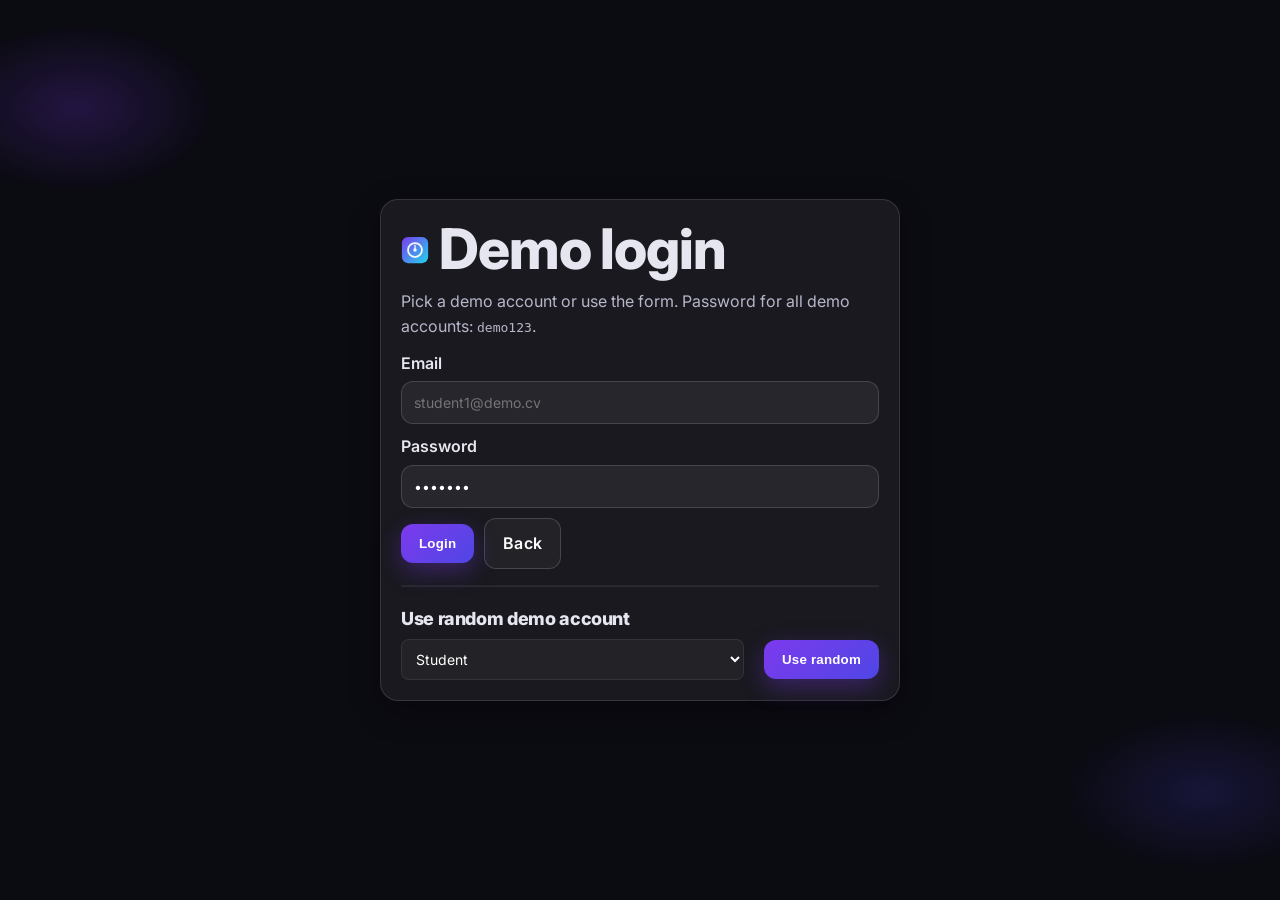
<file: auth/login.html>
<!doctype html>
<html lang="en">
  <head>
    <meta charset="utf-8" />
    <meta name="viewport" content="width=device-width, initial-scale=1" />
    <title>ChronoVize — Demo Login</title>
    <link href="https://fonts.googleapis.com/css2?family=Inter:wght@300;400;500;600;700;800&display=swap" rel="stylesheet">
    <link rel="stylesheet" href="../css/style.css" />
    <style>
      .login-wrap { min-height: 100dvh; display: grid; place-items: center; padding: 28px 12px; }
  .login-card { width: min(520px, 92vw); background: var(--surface); border: 1px solid rgba(255,255,255,.12); border-radius: 18px; padding: 20px; box-shadow: var(--shadow-1); }
  /* login transition */
  body.logging-in::before{ content:''; position:fixed; inset:0; background:rgba(0,0,0,0.6); backdrop-filter: blur(4px); z-index:9998; }
  body.logging-in .login-card{ transform: scale(0.92) translateY(40px); opacity:0; transition: transform 0.48s cubic-bezier(.7,.2,.2,1), opacity 0.36s; }
      .login-card header { display: flex; align-items: center; gap: 10px; margin-bottom: 10px; }
      .field { display: grid; gap: 6px; margin: 10px 0; }
      .field input, .field select { background: rgba(255,255,255,.06); border: 1px solid rgba(255,255,255,.14); border-radius: 12px; padding: 12px; color: #fff; }
      .row { display:flex; gap:10px; align-items:center; flex-wrap: wrap; }
      .demo-list { margin-top: 10px; display: grid; gap: 8px; max-height: 220px; overflow: auto; border-top: 1px dashed rgba(255,255,255,.12); padding-top: 10px; }
      .demo-item { display:flex; justify-content: space-between; align-items:center; background: rgba(255,255,255,.06); border: 1px solid rgba(255,255,255,.1); border-radius: 10px; padding: 10px; }
      .demo-item button { white-space: nowrap; }
    </style>
  </head>
  <body>
    <main class="login-wrap">
      <section class="login-card">
        <header>
          <img src="../assets/logo.svg" alt="ChronoVize" width="28" height="28" />
          <h1 style="margin:0">Demo login</h1>
        </header>
        <p class="muted">Pick a demo account or use the form. Password for all demo accounts: <code>demo123</code>.</p>

        <form id="loginForm">
          <div class="field">
            <label for="email">Email</label>
            <input type="email" id="email" name="email" placeholder="student1@demo.cv" required />
          </div>
          <div class="field">
            <label for="password">Password</label>
            <input type="password" id="password" name="password" value="demo123" required />
          </div>
          <div class="row" style="margin-top:10px">
            <button class="btn btn-gradient" type="submit" id="mainLoginBtn">Login</button>
            <a class="btn btn-outline" href="../index.html">Back</a>
          </div>
        </form>

        <hr style="border-color: rgba(255,255,255,.08); margin: 16px 0" />

        <div style="margin-top:18px;">
          <h4 style="margin:8px 0 6px 0">Use random demo account</h4>
          <div class="row" style="align-items:center;">
            <select id="randomType" style="flex:1;padding:10px;border-radius:8px;background:rgba(255,255,255,.04);border:1px solid rgba(255,255,255,.08);color:#fff;">
              <option value="student">Student</option>
              <option value="employer">Employer</option>
            </select>
            <button id="useRandomBtn" class="btn btn-gradient" type="button" style="margin-left:10px;">Use random</button>
          </div>
        </div>
      </section>
    </main>
    <script src="../js/demo-auth.js"></script>
    <script>
      const f = document.getElementById('loginForm');
      f.addEventListener('submit', async (e)=>{
        e.preventDefault();
        const email = f.email.value.trim();
        const password = f.password.value;
        try { await window.demoLogin(email, password); } catch (err){ alert(err.message || 'Login failed'); }
      });
      const useRandomBtn = document.getElementById('useRandomBtn');
      const randomType = document.getElementById('randomType');
      useRandomBtn.addEventListener('click', ()=>{
        const type = randomType.value;
        const accounts = (window.demoAccounts || []).filter(a=> a.type===type);
        if(accounts.length===0) return alert('No demo accounts available for selected type');
        const choice = accounts[Math.floor(Math.random()*accounts.length)];
        window.demoLogin(choice.email, 'demo123');
      });

      // On main login, ask if user wants to login as student or employer
      document.getElementById('mainLoginBtn').addEventListener('click', async (e)=>{
        e.preventDefault();
        const email = f.email.value.trim();
        const password = f.password.value;
        const type = await new Promise(resolve=>{
          const modal = document.createElement('div');
          modal.style = 'position:fixed;inset:0;z-index:9999;background:rgba(0,0,0,0.45);display:flex;align-items:center;justify-content:center;animation:fadeInModal 0.4s;';
          modal.innerHTML = `<div style="background:#18181b;padding:32px 28px;border-radius:16px;box-shadow:0 2px 24px #0006;min-width:260px;text-align:center;animation:popInModal 0.4s;">
            <h3 style="margin-bottom:18px;">Login as:</h3>
            <button id="modalStudent" class="btn btn-gradient" style="margin:0 8px 0 0;">Student</button>
            <button id="modalEmployer" class="btn btn-outline" style="margin:0 0 0 8px;">Employer</button>
          </div>`;
          const style = document.createElement('style');
          style.textContent = `@keyframes fadeInModal{from{opacity:0}to{opacity:1}}@keyframes popInModal{from{transform:scale(0.8)}to{transform:scale(1)}}`;
          document.head.appendChild(style);
          document.body.appendChild(modal);
          modal.querySelector('#modalStudent').onclick = ()=>{ resolve('student'); modal.remove(); style.remove(); };
          modal.querySelector('#modalEmployer').onclick = ()=>{ resolve('employer'); modal.remove(); style.remove(); };
        });
        // Find matching account type
        const accounts = (window.demoAccounts || []).filter(a=> a.type===type);
        const user = accounts.find(a=> a.email.toLowerCase() === email.toLowerCase());
        if(!user) return alert('No matching account for selected type');
        // Animate login card out before redirect using a class on body
        document.body.classList.add('logging-in');
        setTimeout(async ()=>{
          try { await window.demoLogin(user.email, password); } catch (err){ alert(err.message || 'Login failed'); }
        }, 420);
      });
    </script>
  </body>
  </html>
</file>
<file: css/style.css>
/* ChronoVize — Global Styles and Theme */
:root {
  --bg: #0b0b12;
  --bg-alt: #0f0f19;
  --surface: rgba(255,255,255,0.06);
  --surface-elevated: rgba(255,255,255,0.08);
  --text: #e6e6f0;
  --muted: #b7b7ca;
  --primary: #7c3aed; /* violet-600 */
  --primary-2: #4f46e5; /* indigo-600 */
  --primary-light: rgba(124,58,237,0.15);
  --accent: #22d3ee; /* cyan-400 */
  --danger: #ef4444;
  --success: #10b981;
  --warning: #f59e0b;
  --radius: 14px;
  --shadow-1: 0 10px 30px rgba(0,0,0,.35);
  --shadow-2: 0 8px 24px rgba(124,58,237,.35);
  --glass: rgba(255,255,255,0.08);
  --ring: 0 0 0 3px rgba(124,58,237,.35);
  --card-gradient: radial-gradient(400px 140px at 50% 0%, rgba(124,58,237,.2), transparent);
  --spacing-1: 6px; --spacing-2: 10px; --spacing-3: 14px; --spacing-4: 18px; --spacing-5: 24px; --spacing-6: 32px; --spacing-7: 48px; --spacing-8: 64px;
}

* { 
  box-sizing: border-box;
}

html, body { 
  height: 100%; 
}

body {
  margin: 0;
  font-family: 'Inter', system-ui, -apple-system, Segoe UI, Roboto, Ubuntu, Cantarell, Noto Sans, Arial, "Apple Color Emoji", "Segoe UI Emoji";
  /* Use a flat base background so the global hero overlay becomes the single
     visual source of the purple tint. This prevents stacked radial backgrounds
     from producing visible bands. */
  background: var(--bg) !important;
  color: var(--text);
  line-height: 1.55;
  -webkit-font-smoothing: antialiased;
  -moz-osx-font-smoothing: grayscale;
  text-rendering: optimizeLegibility;
}

/* Global hero tint overlay: make the whole page share the hero's purple blobs */
body::before{
  content: '';
  position: fixed;
  inset: 0;
  /* sit above page backgrounds but beneath content */
  z-index: 1;
  pointer-events: none;
  /* slightly stronger hero blobs so they mask leftover variations */
  background-image:
    radial-gradient(700px 420px at 6% 12%, rgba(124,58,237,0.22), transparent 20%),
    radial-gradient(640px 360px at 94% 88%, rgba(79,70,229,0.18), transparent 22%);
  mix-blend-mode: normal;
}

/* Ensure main content sits above the global overlay */
.container, .site-header, .hero-section, .section-padding, .alt { position: relative; z-index: 2; }

/* Typography baseline */
h1, h2, h3, h4 { font-weight: 800; letter-spacing: -0.02em; margin: 0 0 8px; }
h1 { font-size: clamp(32px, 5.4vw, 56px); line-height: 1.05; }
h2 { font-size: clamp(24px, 3vw, 32px); line-height: 1.12; }
h3 { font-size: 20px; }
h4 { font-size: 18px; }
p { margin: 0 0 12px; }
ul, ol { margin: 0 0 12px; padding-left: 18px; }
a { color: #c5c5ff; text-underline-offset: 3px; }
a:hover { color: #fff; }
img { max-width: 100%; height: auto; }

.container {
  width: min(1100px, 92vw);
  margin: 0 auto;
}

.skip-link {
  position: absolute;
  left: -9999px;
  top: 0;
  background: #fff;
  color: #000;
  padding: 8px 12px;
  border-radius: 6px;
}
.skip-link:focus { left: 12px; top: 12px; z-index: 10000; }

.glass { backdrop-filter: saturate(160%) blur(10px); background: var(--glass); }

.site-header {
  position: sticky; top: 0; z-index: 1000; border-bottom: 1px solid rgba(255,255,255,.06);
}
.nav { display: grid; grid-template-columns: 1fr auto 1fr; align-items: center; gap: 16px; padding: 14px 0; }
.nav-brand { display: inline-flex; align-items: center; gap: 10px; font-weight: 700; color: var(--text); text-decoration: none; letter-spacing: .2px; }
.nav-brand img { filter: drop-shadow(0 4px 10px rgba(124,58,237,.5)); }
.nav-links { list-style: none; display: flex; gap: 20px; margin: 0; padding: 0; justify-content: center; }
.nav-link { color: var(--muted); text-decoration: none; font-weight: 500; }
.nav-link:hover { color: #fff; }
.nav-actions { display: flex; gap: 10px; justify-content: end; }

.nav-toggle { display: none; width: 44px; height: 44px; border: 1px solid rgba(255,255,255,.15); border-radius: 10px; background: transparent; color: #fff; align-items: center; justify-content: center; }
.nav-toggle .bar { display: block; width: 20px; height: 2px; background: #fff; margin: 3px auto; border-radius: 2px; }

.nav-menu { display: contents; }

/* Buttons */
.btn { appearance: none; border: 0; border-radius: 12px; padding: 12px 18px; font-weight: 600; letter-spacing: .2px; cursor: pointer; text-decoration: none; display: inline-flex; align-items: center; gap: 10px; transition: transform .15s ease, box-shadow .15s ease, background .2s ease, filter .2s ease; }
.btn:active { transform: translateY(1px); }
.btn:focus-visible { outline: none; box-shadow: var(--ring); }
.btn-small { padding: 8px 12px; border-radius: 10px; font-size: 14px; }
.btn-ghost { background: transparent; border: 1px solid rgba(255,255,255,.2); color: #fff; }
.btn-outline { background: rgba(255,255,255,.04); border: 1px solid rgba(255,255,255,.16); color: #fff; }
.btn-gradient { background: linear-gradient(135deg, var(--primary), var(--primary-2)); color: #fff; box-shadow: var(--shadow-2); }
.btn-gradient:hover { filter: brightness(1.08); }

.badge { display: inline-block; padding: 6px 10px; border-radius: 999px; background: rgba(255,255,255,.06); color: #fff; font-size: 12px; font-weight: 600; letter-spacing: .3px; }
.badge.glow { box-shadow: 0 0 0 2px rgba(124,58,237,.2), 0 10px 30px rgba(124,58,237,.35) inset; }
.badge.success { background: rgba(16,185,129,.18); border: 1px solid rgba(16,185,129,.35); }
.badge.warn { background: rgba(245,158,11,.18); border: 1px solid rgba(245,158,11,.35); }
.badge.info { background: rgba(59,130,246,.18); border: 1px solid rgba(59,130,246,.35); }

.section-padding { padding: 96px 0; }
.alt { 
  background: linear-gradient(180deg, var(--primary-light), transparent 60%); 
  position: relative;
  margin: 48px 0;
}

/* Smooth section blending: subtle inset fades so adjacent sections don't show hard color cutoffs */
.section-padding, .alt, .hero-section {
  position: relative;
  /* remove inset fades — they produced visible horizontal bands; keep sections visually uniform */
  box-shadow: none !important;
}

/* Slightly stronger tint for alt sections to blend their purple tone into neighbors */
.alt {
  box-shadow: inset 0 60px 80px -60px rgba(79,70,229,0.06), inset 0 -60px 80px -60px rgba(11,11,18,0.045);
}

/* Apply the same purple tint used in the hero to other landing sections so they blend visually */
.section-padding::before,
.features-grid::before,
.testimonials-grid::before,
.pricing-grid::before,
.stats-grid::before {
  content: '';
  position: absolute;
  inset: 0;
  pointer-events: none;
  z-index: 0;
  /* two soft radial highlights left/right using theme colors */
  background-image:
    radial-gradient(500px 220px at 6% 20%, rgba(124,58,237,0.14), transparent 20%),
    radial-gradient(420px 180px at 94% 80%, rgba(79,70,229,0.10), transparent 22%);
}

/* Ensure section content sits above the overlay */
.section-padding > .container,
.alt > .container,
.hero-section > .container,
.features-grid,
.testimonials-grid,
.pricing-grid,
.stats-grid {
  position: relative;
  z-index: 1;
}

/* Override any section-specific backgrounds so the global hero tint shows uniformly */
.alt { background: transparent !important; }
.section-padding { background: transparent !important; }

/* Remove local pseudo overlays we added earlier so sections don't have different tints */
.section-padding::before,
.features-grid::before,
.testimonials-grid::before,
.pricing-grid::before,
.stats-grid::before {
  content: none !important;
  background: transparent !important;
}

/* Make major structural containers transparent so the global hero tint is visible
   (this prevents semi-opaque section bands from altering the perceived color) */
.site-header, .site-footer, .pricing-trust, .cta-band, .hero-bg, .pricing-grid {
  background: transparent !important;
  border-color: transparent !important;
}

/* Restore card backgrounds/shadows so content retains depth while sections remain uniformly tinted */
.testimonial {
  background: var(--card-gradient), var(--surface);
  border: 1px solid rgba(255,255,255,.08);
  box-shadow: var(--shadow-1);
}
.testimonial::before { content: ''; position: absolute; inset:0; background: var(--card-gradient); pointer-events:none; opacity:0.5; }
.price-card {
  background: var(--card-gradient), var(--surface);
  border: 1px solid rgba(255,255,255,.08);
  box-shadow: var(--shadow-2);
}
.faq-list details {
  background: var(--card-gradient), var(--surface);
  border: 1px solid rgba(255,255,255,.12);
}

/* Hero */
.hero-section { 
  position: relative; 
  overflow: clip; 
  /* Reduced vertical padding to tighten visual rhythm on landing */
  padding: 72px 0 80px 0;
}
.hero-bg { position: absolute; inset: 0; pointer-events: none; }
.grid-overlay { position: absolute; inset: 0; background-image: linear-gradient(rgba(255,255,255,.04) 1px, transparent 1px), linear-gradient(90deg, rgba(255,255,255,.04) 1px, transparent 1px); background-size: 40px 40px; mask-image: linear-gradient(to bottom, #000, #0000); }
.blob { 
  position: absolute; 
  width: 600px; 
  height: 600px; 
  filter: blur(60px) saturate(140%); 
  opacity: .45; 
  border-radius: 50%; 
  animation: float 12s ease-in-out infinite; 
  will-change: transform;
}
.blob-1 { 
  top: -150px; 
  left: -120px; 
  background: radial-gradient(circle at 30% 30%, #7c3aed, #4f46e5); 
  animation: blob-float-1 20s ease-in-out infinite, blob-pulse-1 8s ease-in-out infinite;
}
.blob-2 { 
  top: -200px; 
  right: -120px; 
  background: radial-gradient(circle at 70% 40%, #4f46e5, #7c3aed); 
  animation: blob-float-2 25s ease-in-out infinite, blob-pulse-2 12s ease-in-out infinite;
}

.hero-grid { display: grid; grid-template-columns: 1.2fr 1fr; align-items: center; gap: 40px; min-height: clamp(560px, 80vh, 800px); }
.hero-title { font-size: clamp(36px, 6vw, 68px); line-height: 1.02; margin: 0 0 14px; letter-spacing: -0.02em; }
.hero-sub { font-size: clamp(16px, 1.8vw, 20px); color: var(--muted); margin: 0 0 22px; }
.hero-ctas { display: flex; gap: 12px; margin: 18px 0 12px; flex-wrap: wrap; }
.hero-badges { display: flex; gap: 10px; flex-wrap: wrap; margin-top: 14px; }
.hero-visual { perspective: 1400px; }

.phone-stack { 
  position: relative; 
  transform-style: preserve-3d;
  will-change: transform;
}

.phone { 
  width: 320px; 
  background: rgba(0,0,0,.4); 
  border: 1px solid rgba(255,255,255,.12); 
  border-radius: 28px; 
  box-shadow: var(--shadow-1); 
  transform: rotateX(8deg) rotateY(-8deg) rotateZ(1deg);
  will-change: transform;
  backface-visibility: hidden;
  transform-origin: center center;
}

.phone.ui-card { padding: 14px; }

.phone.card-2 { 
  position: absolute; 
  left: 200px; 
  top: 120px; 
  transform: rotateX(6deg) rotateY(-18deg) rotateZ(-6deg) scale(.92); 
  opacity: .9;
  will-change: transform;
  backface-visibility: hidden;
}
.ui-top { display: flex; gap: 6px; }
.dot { width: 8px; height: 8px; background: rgba(255,255,255,.5); border-radius: 50%; display: inline-block; }
.ui-body h3 { margin: 8px 0 6px; font-size: 16px; }
.ui-list { margin: 0 0 10px; padding-left: 16px; color: var(--muted); }

/* Stats */
.stats-grid { 
  display: grid; 
  grid-template-columns: repeat(auto-fit, minmax(180px, 1fr));
  gap: 16px; /* slightly tighter gap to reduce excessive whitespace */
  margin: 16px auto 28px; /* pull it closer to hero and next section */
  max-width: 1100px; /* keep cards a comfortable size */
  align-items: stretch;
}
.stat-card { 
  /* darker, more contrasting translucent card to separate from purple background */
  background: linear-gradient(180deg, rgba(20,12,30,0.62), rgba(10,6,18,0.5));
  border: 1px solid rgba(255,255,255,0.06);
  border-radius: 12px; 
  padding: 18px 16px; /* tightened padding */
  text-align: center; 
  box-shadow: 0 10px 30px rgba(0,0,0,.45); 
  transition: transform .18s ease, box-shadow .18s ease;
  position: relative;
  overflow: hidden;
  backdrop-filter: blur(6px);
}
.stat-card::before {
  content: '';
  position: absolute;
  top: 0;
  left: 0;
  right: 0;
  height: 1px;
  background: linear-gradient(90deg, transparent, rgba(124,58,237,.4), transparent);
  opacity: 0.6;
}
.stat-card:hover {
  transform: translateY(-2px);
  box-shadow: var(--shadow-2);
}
.stat-number { 
  font-size: clamp(26px, 4vw, 40px); 
  font-weight: 800; 
  letter-spacing: -.02em; 
  margin-bottom: 6px; 
  position: relative;
  z-index: 1;
  color: #ffffff; /* stronger contrast for numbers */
  text-shadow: 0 2px 6px rgba(0,0,0,.55);
}
.stat-label { 
  color: var(--muted); 
  font-weight: 500; 
  line-height: 1.4; 
  position: relative;
  z-index: 1;
}

/* Features */
.section-head { 
  text-align: center; 
  max-width: 760px; 
  margin: 0 auto 48px; /* Increased bottom margin for better spacing */
}
.section-head p { color: var(--muted); }
.features-grid { 
  display: grid; 
  grid-template-columns: repeat(auto-fit, minmax(240px, 1fr));
  gap: 20px; 
  max-width: 1100px;
  margin: 0 auto;
}
.feature-card { 
  background: linear-gradient(180deg, rgba(20,12,30,0.28), rgba(10,6,18,0.22));
  border-radius: 12px; 
  padding: 20px; /* slightly reduced padding for visual balance */
  box-shadow: 0 10px 26px rgba(0,0,0,.42); 
  min-height: 140px; 
  border: 1px solid rgba(255,255,255,.06); 
  transition: border-color .18s ease, box-shadow .18s ease, transform .18s ease; 
  position: relative;
  overflow: hidden;
}
.feature-card::before {
  content: '';
  position: absolute;
  top: 0;
  left: 0;
  right: 0;
  height: 1px;
  background: linear-gradient(90deg, transparent, rgba(124,58,237,.4), transparent);
  opacity: 0.6;
}
.feature-card:hover { 
  border-color: rgba(124,58,237,.35); 
  box-shadow: 0 18px 40px rgba(0,0,0,.45), 0 0 0 1px rgba(124,58,237,.18) inset; 
  transform: translateY(-2px); 
}
.feature-card h3 { 
  margin: 4px 0 12px; /* Increased bottom margin */
  position: relative;
  z-index: 1;
  color: var(--text);
}
.feature-card p { 
  color: var(--muted); 
  line-height: 1.6; /* Better line height */
  position: relative;
  z-index: 1;
}

/* Testimonials */
.testimonials-grid { 
  display: grid; 
  grid-template-columns: repeat(3, 1fr); 
  gap: 24px; /* Increased gap */
  margin: 32px auto; /* Center the grid */
  max-width: 1200px; /* Limit max width */
}
.testimonial { 
  position: relative; 
  background: var(--card-gradient), var(--surface); 
  border: 1px solid rgba(255,255,255,.08); 
  border-radius: 20px; /* Increased border radius */
  padding: 32px 28px; /* Increased padding */
  overflow: hidden; 
  text-align: center; /* Center align content */
  transition: transform .3s ease, box-shadow .3s ease; /* Add smooth transitions */
}
.testimonial::before { 
  content:""; 
  position:absolute; 
  inset:0; 
  background: var(--card-gradient); 
  pointer-events:none; 
  opacity: 0.5;
}
.testimonial-avatar {
  margin: 0 auto 20px;
  width: 60px;
  height: 60px;
  border-radius: 50%;
  overflow: hidden;
  border: 3px solid rgba(124,58,237,.3);
  box-shadow: 0 8px 20px rgba(0,0,0,.3);
}
.testimonial-avatar img {
  width: 100%;
  height: 100%;
  object-fit: cover;
  display: block;
}
.testimonial blockquote { 
  margin: 0 0 20px; /* Increased bottom margin */
  font-size: 18px; 
  line-height: 1.6; /* Better line height */
  font-style: italic;
  position: relative;
  z-index: 1;
}
.testimonial figcaption { 
  color: var(--muted); 
  font-size: 14px; 
  position: relative;
  z-index: 1;
}
.testimonial figcaption strong {
  color: var(--text);
  font-weight: 600;
  display: block;
  margin-bottom: 4px;
}

/* Pricing */
.pricing-grid { 
  display: grid; 
  grid-template-columns: repeat(3, 1fr); /* Changed to 3 columns */
  gap: 24px; /* Increased gap */
  align-items: stretch; 
  margin: 32px auto; /* Center the grid */
  max-width: 1200px; /* Limit max width */
}
.price-card { 
  position: relative; 
  background: var(--card-gradient), var(--surface); 
  border: 1px solid rgba(255,255,255,.08); 
  border-radius: 20px; 
  padding: 32px; /* Increased padding */
  box-shadow: var(--shadow-2); 
  overflow: hidden; 
  transition: transform .3s ease, box-shadow .3s ease, border-color .3s ease;
}
.price-card:hover {
  transform: translateY(-4px);
  box-shadow: 0 20px 50px rgba(0,0,0,.4);
  border-color: rgba(124,58,237,.4);
}
.price-card h3 { 
  margin-top: 0; 
  margin-bottom: 16px; 
  font-size: 24px;
  text-align: center;
}
.price { 
  font-size: 36px; 
  font-weight: 800; 
  letter-spacing: -.01em; 
  margin: 8px 0 24px; 
  text-align: center;
  display: block;
}
.price small { 
  color: var(--muted); 
  font-weight: 500; 
  font-size: 14px;
  display: block;
  margin-top: 4px;
}
.price-features { 
  margin: 16px 0 32px; 
  padding: 0; 
  color: var(--text);
  list-style: none;
  line-height: 1.8;
}
.price-features li {
  margin-bottom: 12px;
  padding-left: 0;
}
.price-note {
  text-align: center;
  color: var(--muted);
  font-size: 13px;
  margin: 12px 0 0;
}

/* Special styling for different plan types */
.student-card {
  border: 1px solid rgba(124,58,237,.4);
  background: var(--card-gradient), var(--surface-elevated);
}
.student-card .price {
  color: var(--primary);
}
.employer-card {
  border: 1px solid rgba(124,58,237,.5);
  background: var(--card-gradient), var(--surface-elevated);
  transform: scale(1.02); /* Reduced scaling for subtle emphasis */
}
.employer-card .price {
  color: var(--primary);
}
.enterprise-card {
  border: 1px solid rgba(124,58,237,.4);
  background: var(--card-gradient), var(--surface-elevated);
}
.enterprise-card .price {
  color: var(--primary);
}

.price-badge {
  position: absolute;
  top: -1px;
  left: 50%;
  transform: translateX(-50%);
  background: linear-gradient(135deg, var(--success), #059669);
  color: white;
  padding: 6px 16px;
  border-radius: 0 0 12px 12px;
  font-size: 12px;
  font-weight: 600;
  letter-spacing: 0.5px;
  text-transform: uppercase;
}

.pricing-trust {
  margin-top: 64px;
  padding: 32px;
  background: transparent !important;
  border-radius: 16px;
  border: 1px solid rgba(255,255,255,.06);
}
.trust-badges {
  display: grid;
  grid-template-columns: repeat(3, 1fr);
  gap: 32px;
  text-align: center;
}
.trust-item {
  /* Make trust badges into small cards to match the rest of the site */
  padding: 20px;
  border-radius: 12px;
  background: var(--card-gradient), var(--surface);
  border: 1px solid rgba(255,255,255,.08);
  box-shadow: 0 12px 30px rgba(0,0,0,.45);
  text-align: center;
}
.trust-icon {
  font-size: 32px;
  display: block;
  margin-bottom: 12px;
}
.trust-item strong {
  display: block;
  margin-bottom: 8px;
  color: var(--text);
}
.trust-item p {
  color: var(--muted);
  font-size: 14px;
  margin: 0;
  line-height: 1.5;
}

/* FAQ */
.faq-list { 
  display: grid; 
  gap: 16px; 
  max-width: 800px;
  margin: 0 auto;
}
.faq-list details { 
  background: var(--card-gradient), var(--surface); 
  border: 1px solid rgba(255,255,255,.12); 
  border-radius: 16px; 
  padding: 0 24px 20px; 
  overflow: hidden; 
  transition: border-color .2s ease, box-shadow .2s ease;
}
.faq-list details:hover {
  border-color: rgba(124,58,237,.3);
  box-shadow: var(--shadow-1);
}
.faq-list summary { 
  cursor: pointer; 
  font-weight: 700; 
  list-style: none; 
  padding: 20px 0; 
  position: relative; 
  color: var(--text);
}
.faq-list summary::after { 
  content: "▸"; 
  position: absolute; 
  right: 4px; 
  top: 18px; 
  transform: rotate(0deg); 
  transition: transform .2s ease; 
  color: var(--primary);
  font-size: 16px;
}
.faq-list details[open] summary::after { 
  transform: rotate(90deg); 
}
.faq-list details p {
  color: var(--muted);
  line-height: 1.6;
  margin: 0;
}

/* CTA - structural backdrop kept transparent so global hero tint is consistent */
.cta-band { background: transparent !important; border-top: 1px solid transparent !important; border-bottom: 1px solid transparent !important; }
.cta-inner { background: rgba(0,0,0,0.06); border: 1px solid rgba(255,255,255,.06); border-radius: 18px; padding: 24px; display: grid; grid-template-columns: 1fr auto; gap: 18px; align-items: center; }
.cta-inner p { color: var(--muted); margin: 6px 0 0; }
.cta-actions { display: flex; gap: 10px; }

/* Footer - keep transparent to allow the hero overlay to show through */
.site-footer { padding: 36px 0; border-top: 1px solid transparent !important; background: transparent !important; }
.footer-grid { display: grid; grid-template-columns: 1fr auto auto; gap: 18px; align-items: start; }
.footer-grid nav a { color: var(--muted); margin-right: 12px; text-decoration: none; }
.brand-col .muted { color: var(--muted); margin: 8px 0 0; }

/* Force structural transparency to avoid leftover horizontal bands from semi-opaque section rules.
   This is intentionally placed near the end so it wins over earlier/back-ported definitions. */
.hero-bg,
.section-padding,
.alt,
.site-header,
.site-footer,
.pricing-trust,
.cta-band,
.pricing-grid,
.hero-grid,
.footer-grid,
.trust-badges {
  background: transparent !important;
  border-color: transparent !important;
  box-shadow: none !important;
}

/* Modal */
.modal { position: fixed; inset: 0; display: none; align-items: center; justify-content: center; padding: 20px; }
.modal[aria-hidden="false"] { display: flex; }
.modal-backdrop { position: absolute; inset: 0; background: rgba(0,0,0,.6); }
.modal-content { position: relative; z-index: 1; width: min(520px, 92vw); padding: 20px; border-radius: 16px; border: 1px solid rgba(255,255,255,.1); text-align: center; }
.modal-close { position: absolute; top: 10px; right: 10px; width: 36px; height: 36px; border-radius: 8px; background: rgba(255,255,255,.08); color: #fff; border: 1px solid rgba(255,255,255,.16); }

/* Scroll progress */
.scroll-progress { position: absolute; left: 0; right: 0; bottom: 0; height: 3px; background: linear-gradient(90deg, var(--primary), var(--accent)); transform-origin: 0 50%; transform: scaleX(0); }

/* Utilities */
.muted { color: var(--muted); }
.tilt { will-change: transform; }
.shimmer { background-image: linear-gradient(120deg, rgba(255,255,255,.12), rgba(255,255,255,0) 28%, rgba(255,255,255,.12) 56%); background-size: 300% 100%; animation: shimmer 3.5s ease-in-out infinite; }
.grid-2 { display:grid; grid-template-columns: repeat(2,1fr); gap: 12px; }
.grid-3 { display:grid; grid-template-columns: repeat(3,1fr); gap: 12px; }

/* Forms */
label { font-weight: 600; }
input[type="text"], input[type="email"], input[type="password"], input[type="number"], select, textarea {
  width: 100%; color: #fff; background: rgba(255,255,255,.06); border: 1px solid rgba(255,255,255,.14); border-radius: 12px; padding: 12px; font-family: inherit; font-size: 14px;
}
input:focus-visible, select:focus-visible, textarea:focus-visible { outline: none; box-shadow: var(--ring); border-color: rgba(124,58,237,.5); }
.field { display: grid; gap: 6px; margin: 10px 0; }

/* Responsive */
@media (max-width: 1024px) {
  .hero-grid { grid-template-columns: 1fr; text-align: center; gap: 60px; }
  .hero-visual { 
    justify-self: center;
    transform: scale(0.8);
  }
  .phone-stack {
    transform: scale(0.9);
  }
  .phone {
    width: 280px;
  }
  .phone.card-2 {
    left: 170px;
    top: 100px;
  }
  .features-grid { grid-template-columns: 1fr 1fr; gap: 20px; }
  .testimonials-grid { 
    grid-template-columns: 1fr 1fr; 
    gap: 20px; 
    max-width: 800px; /* Smaller max-width for tablet */
    margin: 32px auto; /* Keep centered */
  }
  .stats-grid { 
    grid-template-columns: 1fr 1fr; 
    gap: 20px; 
    max-width: 600px; /* Smaller max-width for tablet */
    margin: 32px auto; /* Keep centered */
  }
  .pricing-grid { 
    grid-template-columns: 1fr; 
    gap: 20px; 
    margin: 32px auto;
    max-width: 600px;
  }
  .employer-card {
    transform: none; /* Remove scale on tablet */
  }
  .trust-badges {
    grid-template-columns: 1fr;
    gap: 24px;
  }
  .cta-inner { grid-template-columns: 1fr; text-align: center; }
  
  /* Adjust margins for tablet */
  .alt { margin: 32px 0; }
  .section-head { margin: 0 auto 32px; }
}
@media (max-width: 768px) {
  .nav { grid-template-columns: auto 1fr auto; }
  .nav-toggle { display: inline-flex; }
  .nav-menu { position: fixed; inset: 66px 16px auto 16px; background: rgba(12,12,20,.9); border: 1px solid rgba(255,255,255,.12); border-radius: 14px; padding: 14px; display: grid; gap: 12px; transform-origin: 50% 0; transform: scale(.98) translateY(-8px); opacity: 0; pointer-events: none; transition: .2s ease; }
  .nav-menu.open { opacity: 1; transform: none; pointer-events: auto; }
  .nav-links { flex-direction: column; gap: 12px; }
  .nav-actions { justify-content: stretch; }
  body.menu-open { overflow: hidden; }

  .hero-visual { 
    transform: scale(0.7);
    margin: 20px 0;
  }
  .phone-stack {
    transform: scale(0.8);
  }
  .phone {
    width: 240px;
  }
  .phone.card-2 {
    left: 140px;
    top: 80px;
  }
  
  .features-grid { grid-template-columns: 1fr; gap: 16px; }
  .testimonials-grid { 
    grid-template-columns: 1fr; 
    gap: 16px; 
    max-width: 500px; /* Single column with max width */
    margin: 24px auto; /* Keep centered */
  }
  .pricing-grid { 
    grid-template-columns: 1fr; 
    gap: 16px; 
    margin: 24px auto;
    max-width: 500px;
  }
  .footer-grid { grid-template-columns: 1fr; }
  .stats-grid { 
    grid-template-columns: 1fr 1fr; 
    gap: 16px; 
    max-width: 500px; /* Even smaller for mobile */
    margin: 24px auto; /* Keep centered with smaller margin */
  }
  
  /* Improve spacing on mobile */
  .section-padding { padding: 64px 0; }
  .hero-section { padding: 48px 0 64px 0; } /* Maintain bottom padding */
  .hero-grid { gap: 40px; min-height: auto; }
  .hero-badges { justify-content: center; }
  .hero-ctas { justify-content: center; }
  
  /* Reduce margins on mobile for better space usage */
  .alt { margin: 24px 0; }
  .section-head { margin: 0 auto 24px; }
  
  /* Adjust card padding for mobile */
  .feature-card { padding: 20px; min-height: 160px; }
  .price-card { 
    padding: 24px; 
    transform: none !important; /* Remove any scaling */
  }
  .testimonial { 
    padding: 24px 20px; 
    text-align: center;
  }
  .testimonial-avatar {
    width: 50px;
    height: 50px;
    margin: 0 auto 16px;
  }
  .stat-card { padding: 20px 16px; }
  .trust-badges {
    grid-template-columns: 1fr;
    gap: 20px;
  }
  .pricing-trust {
    margin-top: 40px;
    padding: 24px;
  }
}

/* Animations */
@keyframes shimmer { 0% { background-position: 0% 0; } 100% { background-position: 200% 0; } }
@keyframes float { 0%, 100% { transform: translateY(0); } 50% { transform: translateY(18px); } }

/* Enhanced blob animations */
@keyframes blob-float-1 {
  0%, 100% { 
    transform: translateX(0) translateY(0) rotate(0deg) scale(1);
  }
  25% { 
    transform: translateX(20px) translateY(-30px) rotate(90deg) scale(1.1);
  }
  50% { 
    transform: translateX(-15px) translateY(25px) rotate(180deg) scale(0.9);
  }
  75% { 
    transform: translateX(30px) translateY(-10px) rotate(270deg) scale(1.05);
  }
}

@keyframes blob-float-2 {
  0%, 100% { 
    transform: translateX(0) translateY(0) rotate(0deg) scale(1);
  }
  20% { 
    transform: translateX(-25px) translateY(20px) rotate(-60deg) scale(1.15);
  }
  40% { 
    transform: translateX(15px) translateY(-25px) rotate(-120deg) scale(0.85);
  }
  60% { 
    transform: translateX(-20px) translateY(15px) rotate(-180deg) scale(1.1);
  }
  80% { 
    transform: translateX(25px) translateY(-15px) rotate(-240deg) scale(0.95);
  }
}

/* Pulsing opacity animations */
@keyframes blob-pulse-1 {
  0%, 100% { opacity: .45; filter: blur(60px) saturate(140%); }
  50% { opacity: .6; filter: blur(70px) saturate(160%); }
}

@keyframes blob-pulse-2 {
  0%, 100% { opacity: .45; filter: blur(60px) saturate(140%); }
  33% { opacity: .55; filter: blur(65px) saturate(150%); }
  66% { opacity: .35; filter: blur(75px) saturate(130%); }
}

/* Extra small mobile screens */
@media (max-width: 480px) {
  .hero-visual { 
    transform: scale(0.6);
    margin: 10px 0;
  }
  .phone-stack {
    transform: scale(0.7);
  }
  .phone {
    width: 200px;
  }
  .phone.card-2 {
    left: 120px;
    top: 60px;
  }
  
  .stats-grid { 
    grid-template-columns: 1fr; 
    gap: 12px; 
    max-width: 300px; /* Single column with centered layout */
    margin: 20px auto; /* Keep centered */
  }
  .hero-ctas { flex-direction: column; align-items: center; }
  .hero-ctas .btn { width: 100%; max-width: 280px; justify-content: center; }

  /* utility: allow making buttons block-level on very small screens by adding .btn--block */
  .btn--block { width: 100%; display: inline-flex; justify-content: center; }
  
  /* Extra small spacing adjustments */
  .section-padding { padding: 48px 0; }
  .hero-section { padding: 32px 0 48px 0; }
  .alt { margin: 16px 0; }
  .section-head { margin: 0 auto 20px; }
  
  /* Further reduce card padding for very small screens */
  .feature-card { padding: 16px; min-height: 140px; }
  .price-card { 
    padding: 20px;
    transform: none !important;
  }
  .price {
    font-size: 28px;
  }
  .testimonial { 
    padding: 20px 16px;
    text-align: center;
  }
  .testimonial-avatar {
    width: 45px;
    height: 45px;
    margin: 0 auto 12px;
  }
  .testimonial blockquote {
    font-size: 16px;
    margin: 0 0 16px;
  }
  .stat-card { padding: 16px 12px; }
  .pricing-trust {
    margin-top: 32px;
    padding: 20px;
  }
  .trust-icon {
    font-size: 24px;
  }
  
  /* Adjust blob animations for mobile */
  .blob {
    width: 400px;
    height: 400px;
  }
  .blob-1 {
    top: -100px;
    left: -80px;
  }
  .blob-2 {
    top: -120px;
    right: -80px;
  }
}

/* DEBUG: temporary diagnostics for remaining color bands
   Usage: in the browser console run:
     document.documentElement.classList.add('debug-bands')
   or remove the debug mode with:
     document.documentElement.classList.remove('debug-bands')

   Notes:
   - This rule is intentionally guarded by `.debug-bands` so it won't run
     unless you enable it. When active it forces structural backgrounds/images
     to transparent and adds a faint outline so you can see which element is
     contributing the visible band. Once you tell me which element is highlighted
     I will apply a permanent, targeted fix and remove this block.
*/
.debug-bands *,
.debug-bands *::before,
.debug-bands *::after {
  background: transparent !important;
  background-image: none !important;
  box-shadow: none !important;
  outline: 1px solid rgba(255,0,0,0.06) !important;
}

/* Page exit transition used for navigating to the login/demo flow
   When body.page-exit is added the page smoothly fades out before navigation. */
body.page-exit {
  transition: opacity 360ms cubic-bezier(.2,.9,.2,1);
  opacity: 0;
}

/* Also provide a slightly stronger overlay while exiting so the timing feels snappy */
body.page-exit::after{
  content: '';
  position: fixed; inset: 0; z-index: 12000; pointer-events: none;
  background: linear-gradient(135deg, rgba(124,58,237,0.18), rgba(79,70,229,0.18));
  mix-blend-mode: multiply; opacity: 1;
}
</file>
